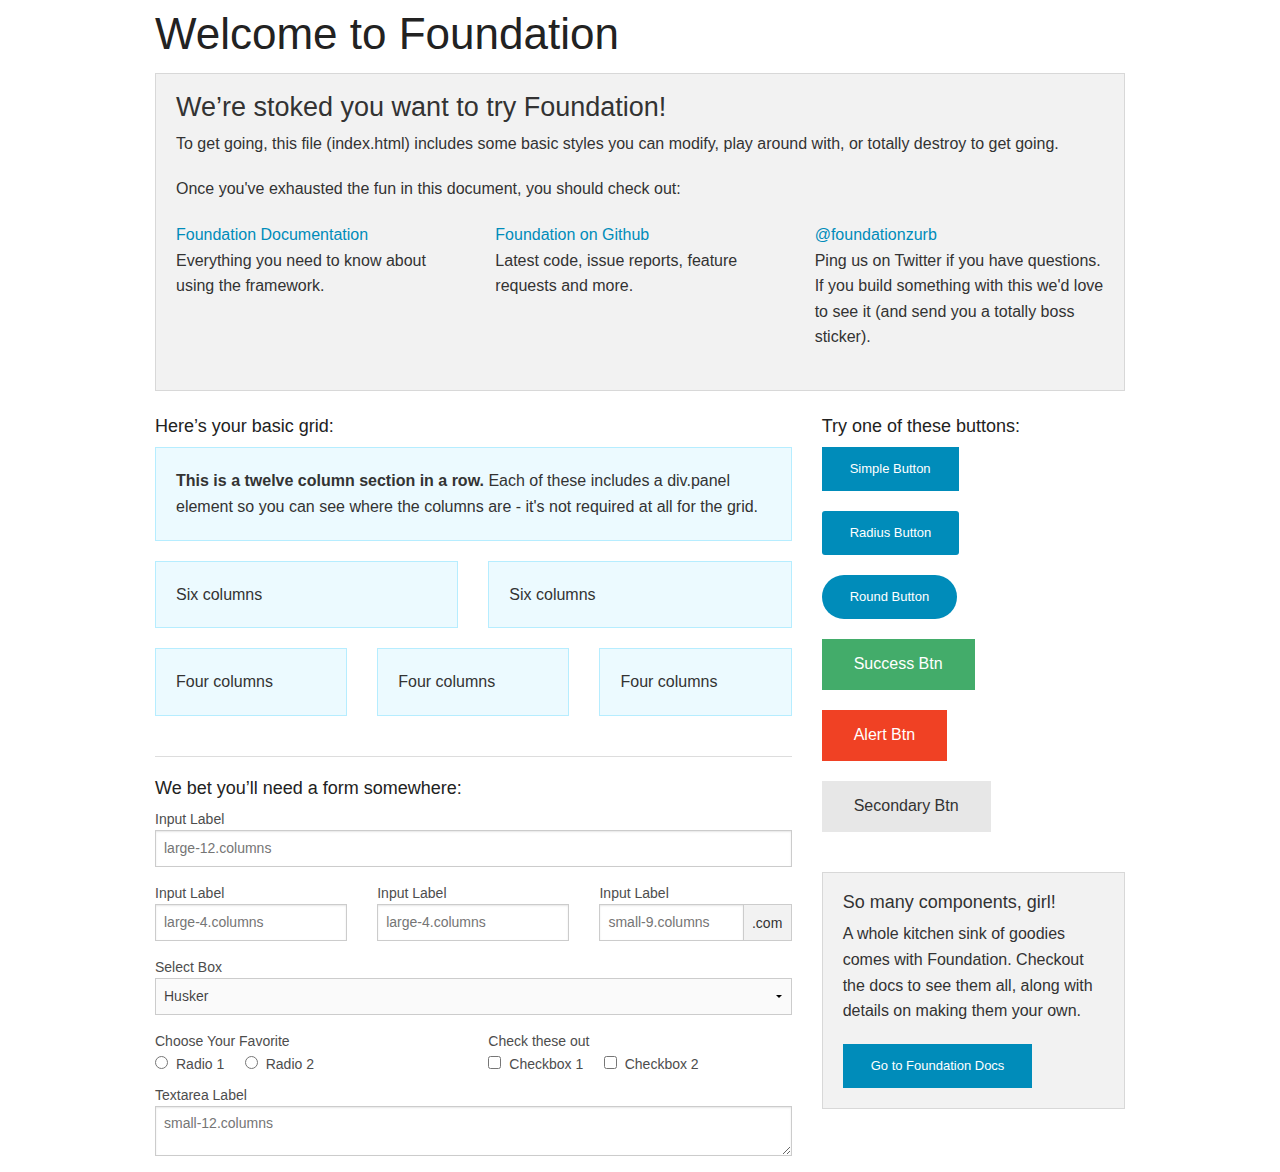
<file: foundation-5.5.1-2015-05-24/foundation-5.5.1/index.html>
<!doctype html>
<html class="no-js" lang="en">
  <head>
    <meta charset="utf-8" />
    <meta name="viewport" content="width=device-width, initial-scale=1.0" />
    <title>Foundation | Welcome</title>
    <link rel="stylesheet" href="css/foundation.css" />
    <script src="js/vendor/modernizr.js"></script>
  </head>
  <body>
    
    <div class="row">
      <div class="large-12 columns">
        <h1>Welcome to Foundation</h1>
      </div>
    </div>
    
    <div class="row">
      <div class="large-12 columns">
      	<div class="panel">
	        <h3>We&rsquo;re stoked you want to try Foundation! </h3>
	        <p>To get going, this file (index.html) includes some basic styles you can modify, play around with, or totally destroy to get going.</p>
	        <p>Once you've exhausted the fun in this document, you should check out:</p>
	        <div class="row">
	        	<div class="large-4 medium-4 columns">
	    		<p><a href="http://foundation.zurb.com/docs">Foundation Documentation</a><br />Everything you need to know about using the framework.</p>
	    	</div>
	        	<div class="large-4 medium-4 columns">
	        		<p><a href="http://github.com/zurb/foundation">Foundation on Github</a><br />Latest code, issue reports, feature requests and more.</p>
	        	</div>
	        	<div class="large-4 medium-4 columns">
	        		<p><a href="http://twitter.com/foundationzurb">@foundationzurb</a><br />Ping us on Twitter if you have questions. If you build something with this we'd love to see it (and send you a totally boss sticker).</p>
	        	</div>        
					</div>
      	</div>
      </div>
    </div>

    <div class="row">
      <div class="large-8 medium-8 columns">
        <h5>Here&rsquo;s your basic grid:</h5>
        <!-- Grid Example -->

        <div class="row">
          <div class="large-12 columns">
            <div class="callout panel">
              <p><strong>This is a twelve column section in a row.</strong> Each of these includes a div.panel element so you can see where the columns are - it's not required at all for the grid.</p>
            </div>
          </div>
        </div>
        <div class="row">
          <div class="large-6 medium-6 columns">
            <div class="callout panel">
              <p>Six columns</p>
            </div>
          </div>
          <div class="large-6 medium-6 columns">
            <div class="callout panel">
              <p>Six columns</p>
            </div>
          </div>
        </div>
        <div class="row">
          <div class="large-4 medium-4 small-4 columns">
            <div class="callout panel">
              <p>Four columns</p>
            </div>
          </div>
          <div class="large-4 medium-4 small-4 columns">
            <div class="callout panel">
              <p>Four columns</p>
            </div>
          </div>
          <div class="large-4 medium-4 small-4 columns">
            <div class="callout panel">
              <p>Four columns</p>
            </div>
          </div>
        </div>
        
        <hr />
                
        <h5>We bet you&rsquo;ll need a form somewhere:</h5>
        <form>
				  <div class="row">
				    <div class="large-12 columns">
				      <label>Input Label</label>
				      <input type="text" placeholder="large-12.columns" />
				    </div>
				  </div>
				  <div class="row">
				    <div class="large-4 medium-4 columns">
				      <label>Input Label</label>
				      <input type="text" placeholder="large-4.columns" />
				    </div>
				    <div class="large-4 medium-4 columns">
				      <label>Input Label</label>
				      <input type="text" placeholder="large-4.columns" />
				    </div>
				    <div class="large-4 medium-4 columns">
				      <div class="row collapse">
				        <label>Input Label</label>
				        <div class="small-9 columns">
				          <input type="text" placeholder="small-9.columns" />
				        </div>
				        <div class="small-3 columns">
				          <span class="postfix">.com</span>
				        </div>
				      </div>
				    </div>
				  </div>
				  <div class="row">
				    <div class="large-12 columns">
				      <label>Select Box</label>
				      <select>
				        <option value="husker">Husker</option>
				        <option value="starbuck">Starbuck</option>
				        <option value="hotdog">Hot Dog</option>
				        <option value="apollo">Apollo</option>
				      </select>
				    </div>
				  </div>
				  <div class="row">
				    <div class="large-6 medium-6 columns">
				      <label>Choose Your Favorite</label>
				      <input type="radio" name="pokemon" value="Red" id="pokemonRed"><label for="pokemonRed">Radio 1</label>
				      <input type="radio" name="pokemon" value="Blue" id="pokemonBlue"><label for="pokemonBlue">Radio 2</label>
				    </div>
				    <div class="large-6 medium-6 columns">
				      <label>Check these out</label>
				      <input id="checkbox1" type="checkbox"><label for="checkbox1">Checkbox 1</label>
				      <input id="checkbox2" type="checkbox"><label for="checkbox2">Checkbox 2</label>
				    </div>
				  </div>
				  <div class="row">
				    <div class="large-12 columns">
				      <label>Textarea Label</label>
				      <textarea placeholder="small-12.columns"></textarea>
				    </div>
				  </div>
				</form>
      </div>     

      <div class="large-4 medium-4 columns">
			  <h5>Try one of these buttons:</h5>
			  <p><a href="#" class="small button">Simple Button</a><br/>
        <a href="#" class="small radius button">Radius Button</a><br/>
        <a href="#" class="small round button">Round Button</a><br/>            
        <a href="#" class="medium success button">Success Btn</a><br/>
        <a href="#" class="medium alert button">Alert Btn</a><br/>
        <a href="#" class="medium secondary button">Secondary Btn</a></p>           
				<div class="panel">
        	<h5>So many components, girl!</h5>
        	<p>A whole kitchen sink of goodies comes with Foundation. Checkout the docs to see them all, along with details on making them your own.</p>
        	<a href="http://foundation.zurb.com/docs/" class="small button">Go to Foundation Docs</a>          
        </div>
      </div>
    </div>
    
    <script src="js/vendor/jquery.js"></script>
    <script src="js/foundation.min.js"></script>
    <script>
      $(document).foundation();
    </script>
  </body>
</html>
</file>
